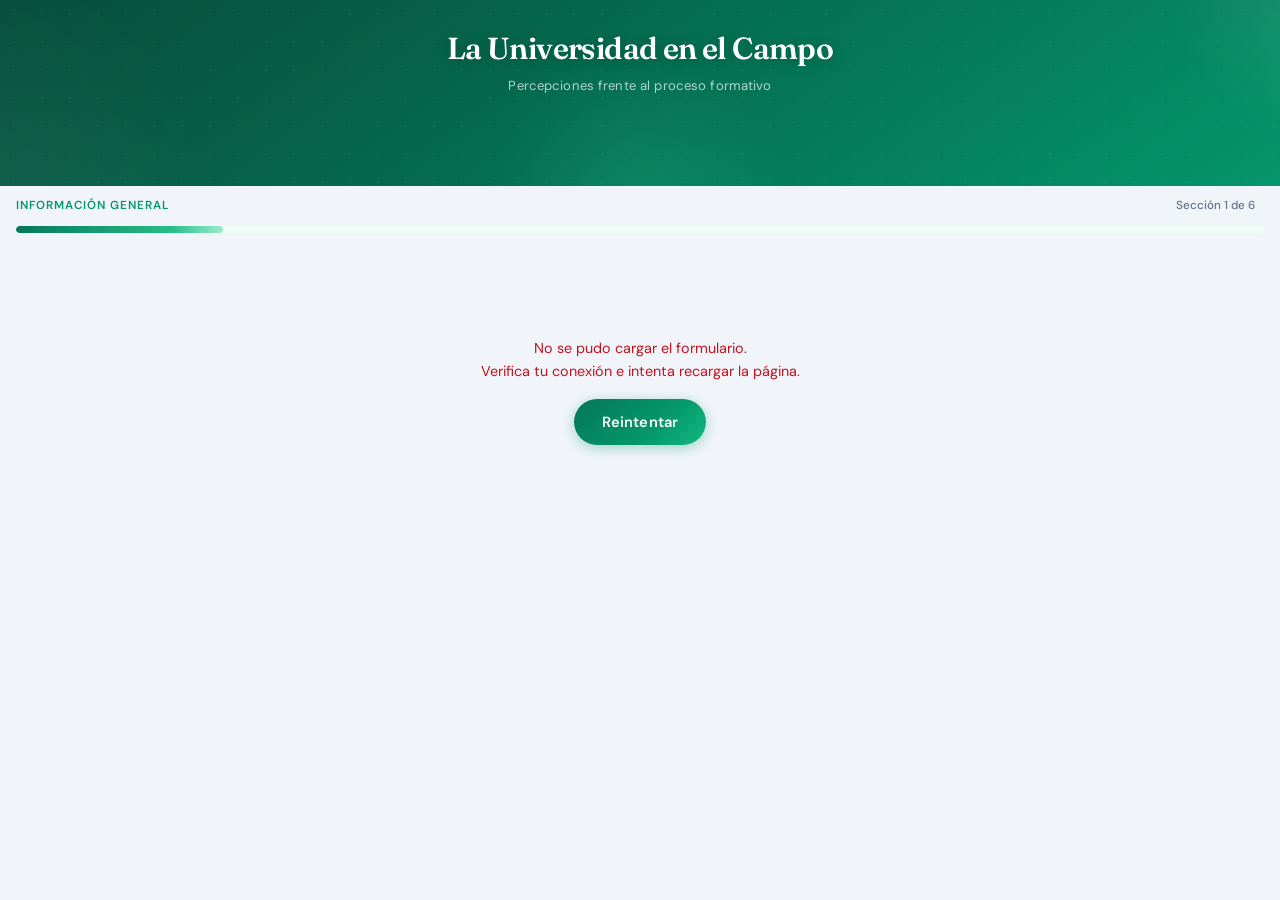
<file: Index.html>
<!DOCTYPE html>
<html lang="es">
<head>
  <meta charset="UTF-8" />
  <meta name="viewport" content="width=device-width, initial-scale=1.0" />
  <title>Percepciones Estudiantiles – La Universidad en el Campo</title>
  <link rel="stylesheet" href="css/styles.css" />
</head>
<body>

  <!-- Header -->
  <header class="header">
    <div class="header-logo">La Universidad en el Campo</div>
    <div class="header-sub">Percepciones frente al proceso formativo</div>
  </header>

  <!-- Barra de progreso -->
  <div class="progreso-wrap" id="barraProgreso">
    <div class="progreso-info">
      <span class="progreso-seccion" id="progresoSeccion">Información general</span>
      <span class="progreso-contador" id="progresoContador">Sección 1 de 6</span>
    </div>
    <div class="progreso-barra">
      <div class="progreso-fill" id="progresoFill" style="width: 16.6%"></div>
    </div>
  </div>

  <!-- Pantalla de carga inicial -->
  <div class="contenedor">
    <div class="cargando-catalogos visible" id="cargandoCatalogos">
      <div class="spinner"></div>
      <div class="cargando-texto">Cargando información del formulario…</div>
    </div>
  </div>

  <!-- Formulario -->
  <form id="formulario" novalidate style="display:none">
    <div class="contenedor">

      <!-- ==============================
           SECCIÓN 1 — INFORMACIÓN GENERAL
           ============================== -->
      <section class="seccion activa" id="sec1" data-titulo="Información general" data-num="1">
        <h2 class="seccion-titulo">Información general</h2>
        <p class="seccion-desc">Cuéntanos quién eres y en qué programa estás.</p>

        <!-- Nombre -->
        <div class="pregunta">
          <label class="pregunta-label" for="nombre">
            <span class="num">1</span> Nombre completo <span class="requerido">*</span>
          </label>
          <input type="text" id="nombre" name="nombre" placeholder="Tu nombre completo" autocomplete="name" />
          <div class="msg-error" id="err-nombre">Por favor ingresa tu nombre.</div>
        </div>

        <!-- Municipio -->
        <div class="pregunta">
          <label class="pregunta-label" for="municipio">
            <span class="num">2</span> Municipio <span class="requerido">*</span>
          </label>
          <select id="municipio" name="municipio">
            <option value="">— Selecciona un municipio —</option>
          </select>
          <div class="msg-error" id="err-municipio">Selecciona tu municipio.</div>
        </div>

        <!-- Institución Educativa -->
        <div class="pregunta">
          <label class="pregunta-label" for="institucion">
            <span class="num">3</span> Institución Educativa <span class="requerido">*</span>
          </label>
          <select id="institucion" name="institucion" disabled>
            <option value="">— Primero selecciona el municipio —</option>
          </select>
          <div class="msg-error" id="err-institucion">Selecciona tu institución.</div>
        </div>

        <!-- Sede -->
        <div class="pregunta">
          <label class="pregunta-label" for="sede">
            <span class="num">4</span> Sede <span class="requerido">*</span>
          </label>
          <select id="sede" name="sede" disabled>
            <option value="">— Primero selecciona la institución —</option>
          </select>
          <div class="msg-error" id="err-sede">Selecciona tu sede.</div>
        </div>

        <!-- Universidad -->
        <div class="pregunta">
          <label class="pregunta-label" for="universidad">
            <span class="num">5</span> Universidad <span class="requerido">*</span>
          </label>
          <select id="universidad" name="universidad">
            <option value="">— Selecciona una universidad —</option>
          </select>
          <div class="msg-error" id="err-universidad">Selecciona tu universidad.</div>
        </div>

        <!-- Programa -->
        <div class="pregunta">
          <label class="pregunta-label" for="programa">
            <span class="num">6</span> Programa de formación <span class="requerido">*</span>
          </label>
          <select id="programa" name="programa" disabled>
            <option value="">— Primero selecciona la universidad —</option>
          </select>
          <div class="msg-error" id="err-programa">Selecciona tu programa.</div>
        </div>

        <!-- Semestre -->
        <div class="pregunta">
          <label class="pregunta-label" for="semestre">
            <span class="num">7</span> Semestre o nivel de formación <span class="requerido">*</span>
          </label>
          <select id="semestre" name="semestre">
            <option value="">— Selecciona —</option>
            <option>Primero</option>
            <option>Segundo</option>
            <option>Tercero</option>
            <option>Cuarto</option>
            <option>Quinto</option>
            <option>Sexto</option>
          </select>
          <div class="msg-error" id="err-semestre">Selecciona tu semestre.</div>
        </div>

        <!-- Fecha -->
        <div class="pregunta">
          <label class="pregunta-label" for="fecha_diligenciamiento">
            <span class="num">8</span> Fecha de diligenciamiento <span class="requerido">*</span>
          </label>
          <input type="date" id="fecha_diligenciamiento" name="fecha_diligenciamiento" />
          <div class="msg-error" id="err-fecha_diligenciamiento">Selecciona la fecha.</div>
        </div>

        <div class="nav-botones">
          <button type="button" class="btn btn-primario" onclick="siguiente()">Siguiente →</button>
        </div>
      </section>

      <!-- ==============================
           SECCIÓN 2 — MOTIVACIÓN Y PERMANENCIA
           ============================== -->
      <section class="seccion" id="sec2" data-titulo="Motivación y permanencia" data-num="2">
        <h2 class="seccion-titulo">Motivación y permanencia</h2>
        <p class="seccion-desc">Cuéntanos cómo te sientes frente a tu proceso de formación.</p>

        <!-- P6 -->
        <div class="pregunta">
          <label class="pregunta-label">
            <span class="num">9</span> ¿Cómo te sientes actualmente frente a tu proceso de formación? <span class="requerido">*</span>
          </label>
          <div class="opciones" id="p6_motivacion">
            <label class="opcion"><input type="radio" name="p6_motivacion" value="Muy motivado"><span class="opcion-circulo"></span><span class="opcion-texto">Muy motivado/a</span></label>
            <label class="opcion"><input type="radio" name="p6_motivacion" value="Motivado"><span class="opcion-circulo"></span><span class="opcion-texto">Motivado/a</span></label>
            <label class="opcion"><input type="radio" name="p6_motivacion" value="Poco motivado"><span class="opcion-circulo"></span><span class="opcion-texto">Poco motivado/a</span></label>
            <label class="opcion"><input type="radio" name="p6_motivacion" value="Desmotivado"><span class="opcion-circulo"></span><span class="opcion-texto">Desmotivado/a</span></label>
          </div>
          <div class="msg-error" id="err-p6_motivacion">Selecciona una opción.</div>
        </div>

        <!-- P7 -->
        <div class="pregunta">
          <label class="pregunta-label">
            <span class="num">10</span> ¿Consideras importante continuar en el programa? <span class="requerido">*</span>
          </label>
          <div class="opciones" id="p7_continuar">
            <label class="opcion"><input type="radio" name="p7_continuar" value="Sí"><span class="opcion-circulo"></span><span class="opcion-texto">Sí</span></label>
            <label class="opcion"><input type="radio" name="p7_continuar" value="No"><span class="opcion-circulo"></span><span class="opcion-texto">No</span></label>
            <label class="opcion"><input type="radio" name="p7_continuar" value="Tal vez"><span class="opcion-circulo"></span><span class="opcion-texto">Tal vez</span></label>
          </div>
          <div class="msg-error" id="err-p7_continuar">Selecciona una opción.</div>
        </div>

        <!-- P8 -->
        <div class="pregunta">
          <label class="pregunta-label">
            <span class="num">11</span> ¿Has pensado en retirarte del programa? <span class="requerido">*</span>
          </label>
          <div class="opciones horizontal" id="p8_retiro">
            <label class="opcion"><input type="radio" name="p8_retiro" value="Sí"><span class="opcion-circulo"></span><span class="opcion-texto">Sí</span></label>
            <label class="opcion"><input type="radio" name="p8_retiro" value="No"><span class="opcion-circulo"></span><span class="opcion-texto">No</span></label>
          </div>
          <div class="msg-error" id="err-p8_retiro">Selecciona una opción.</div>
        </div>

        <!-- P9 — condicional si P8 = Sí -->
        <div class="pregunta pregunta-condicional" id="bloque-p9">
          <label class="pregunta-label">
            <span class="num">12</span> ¿Cuáles han sido las principales razones?
          </label>
          <div class="opciones" id="p9_razones_retiro">
            <label class="opcion"><input type="checkbox" name="p9_razones_retiro" value="Dificultades económicas"><span class="opcion-cuadro"></span><span class="opcion-texto">Dificultades económicas</span></label>
            <label class="opcion"><input type="checkbox" name="p9_razones_retiro" value="Falta de tiempo"><span class="opcion-cuadro"></span><span class="opcion-texto">Falta de tiempo</span></label>
            <label class="opcion"><input type="checkbox" name="p9_razones_retiro" value="Distancia o transporte"><span class="opcion-cuadro"></span><span class="opcion-texto">Distancia o transporte</span></label>
            <label class="opcion"><input type="checkbox" name="p9_razones_retiro" value="Problemas familiares"><span class="opcion-cuadro"></span><span class="opcion-texto">Problemas familiares</span></label>
            <label class="opcion"><input type="checkbox" name="p9_razones_retiro" value="Dificultades académicas"><span class="opcion-cuadro"></span><span class="opcion-texto">Dificultades académicas</span></label>
            <label class="opcion"><input type="checkbox" name="p9_razones_retiro" value="Falta de motivación"><span class="opcion-cuadro"></span><span class="opcion-texto">Falta de motivación</span></label>
            <label class="opcion"><input type="checkbox" name="p9_razones_retiro" value="Trabajo"><span class="opcion-cuadro"></span><span class="opcion-texto">Trabajo</span></label>
            <label class="opcion"><input type="checkbox" name="p9_razones_retiro" value="Otro"><span class="opcion-cuadro"></span><span class="opcion-texto">Otro</span></label>
          </div>
        </div>

        <!-- P10 -->
        <div class="pregunta">
          <label class="pregunta-label" for="p10_motivaciones">
            <span class="num">13</span> ¿Qué aspectos te motivan a continuar estudiando?
          </label>
          <textarea id="p10_motivaciones" name="p10_motivaciones" placeholder="Escribe aquí tu respuesta…"></textarea>
        </div>

        <div class="nav-botones">
          <button type="button" class="btn btn-secundario" onclick="anterior()">← Anterior</button>
          <button type="button" class="btn btn-primario" onclick="siguiente()">Siguiente →</button>
        </div>
      </section>

      <!-- ==============================
           SECCIÓN 3 — RENDIMIENTO ACADÉMICO
           ============================== -->
      <section class="seccion" id="sec3" data-titulo="Rendimiento académico" data-num="3">
        <h2 class="seccion-titulo">Rendimiento académico y dificultades</h2>
        <p class="seccion-desc">Cuéntanos cómo va tu proceso académico.</p>

        <!-- P11 -->
        <div class="pregunta">
          <label class="pregunta-label">
            <span class="num">14</span> ¿Cómo consideras tu desempeño académico? <span class="requerido">*</span>
          </label>
          <div class="opciones" id="p11_desempeno">
            <label class="opcion"><input type="radio" name="p11_desempeno" value="Excelente"><span class="opcion-circulo"></span><span class="opcion-texto">Excelente</span></label>
            <label class="opcion"><input type="radio" name="p11_desempeno" value="Bueno"><span class="opcion-circulo"></span><span class="opcion-texto">Bueno</span></label>
            <label class="opcion"><input type="radio" name="p11_desempeno" value="Regular"><span class="opcion-circulo"></span><span class="opcion-texto">Regular</span></label>
            <label class="opcion"><input type="radio" name="p11_desempeno" value="Bajo"><span class="opcion-circulo"></span><span class="opcion-texto">Bajo</span></label>
          </div>
          <div class="msg-error" id="err-p11_desempeno">Selecciona una opción.</div>
        </div>

        <!-- P12 -->
        <div class="pregunta">
          <label class="pregunta-label">
            <span class="num">15</span> ¿Has presentado dificultades en alguna asignatura o módulo? <span class="requerido">*</span>
          </label>
          <div class="opciones horizontal" id="p12_dificultades">
            <label class="opcion"><input type="radio" name="p12_dificultades" value="Sí"><span class="opcion-circulo"></span><span class="opcion-texto">Sí</span></label>
            <label class="opcion"><input type="radio" name="p12_dificultades" value="No"><span class="opcion-circulo"></span><span class="opcion-texto">No</span></label>
          </div>
          <div class="msg-error" id="err-p12_dificultades">Selecciona una opción.</div>
        </div>

        <!-- P13 — condicional si P12 = Sí -->
        <div class="pregunta pregunta-condicional" id="bloque-p13">
          <label class="pregunta-label">
            <span class="num">16</span> ¿Cuáles son las principales dificultades académicas?
          </label>
          <div class="opciones" id="p13_dificultades_detalle">
            <label class="opcion"><input type="checkbox" name="p13_dificultades_detalle" value="Comprensión de temas"><span class="opcion-cuadro"></span><span class="opcion-texto">Comprensión de temas</span></label>
            <label class="opcion"><input type="checkbox" name="p13_dificultades_detalle" value="Lectura y escritura"><span class="opcion-cuadro"></span><span class="opcion-texto">Lectura y escritura</span></label>
            <label class="opcion"><input type="checkbox" name="p13_dificultades_detalle" value="Uso de tecnología"><span class="opcion-cuadro"></span><span class="opcion-texto">Uso de tecnología</span></label>
            <label class="opcion"><input type="checkbox" name="p13_dificultades_detalle" value="Desarrollo de actividades"><span class="opcion-cuadro"></span><span class="opcion-texto">Desarrollo de actividades</span></label>
            <label class="opcion"><input type="checkbox" name="p13_dificultades_detalle" value="Tiempo para estudiar"><span class="opcion-cuadro"></span><span class="opcion-texto">Tiempo para estudiar</span></label>
            <label class="opcion"><input type="checkbox" name="p13_dificultades_detalle" value="Trabajo en equipo"><span class="opcion-cuadro"></span><span class="opcion-texto">Trabajo en equipo</span></label>
            <label class="opcion"><input type="checkbox" name="p13_dificultades_detalle" value="Investigación"><span class="opcion-cuadro"></span><span class="opcion-texto">Investigación</span></label>
            <label class="opcion"><input type="checkbox" name="p13_dificultades_detalle" value="Ninguna"><span class="opcion-cuadro"></span><span class="opcion-texto">Ninguna</span></label>
            <label class="opcion"><input type="checkbox" name="p13_dificultades_detalle" value="Otra"><span class="opcion-cuadro"></span><span class="opcion-texto">Otra</span></label>
          </div>
        </div>

        <!-- P13b -->
        <div class="pregunta">
          <label class="pregunta-label">
            <span class="num">17</span> ¿Has recibido apoyo oportuno para mejorar las dificultades académicas? <span class="requerido">*</span>
          </label>
          <div class="opciones horizontal" id="p13b_apoyo_oportuno">
            <label class="opcion"><input type="radio" name="p13b_apoyo_oportuno" value="Sí"><span class="opcion-circulo"></span><span class="opcion-texto">Sí</span></label>
            <label class="opcion"><input type="radio" name="p13b_apoyo_oportuno" value="No"><span class="opcion-circulo"></span><span class="opcion-texto">No</span></label>
          </div>
          <div class="msg-error" id="err-p13b_apoyo_oportuno">Selecciona una opción.</div>
        </div>

        <!-- P14 -->
        <div class="pregunta">
          <label class="pregunta-label" for="p14_estrategias">
            <span class="num">18</span> ¿Qué estrategias podrían ayudarte a mejorar tu proceso académico?
          </label>
          <textarea id="p14_estrategias" name="p14_estrategias" placeholder="Escribe aquí tu respuesta…"></textarea>
        </div>

        <div class="nav-botones">
          <button type="button" class="btn btn-secundario" onclick="anterior()">← Anterior</button>
          <button type="button" class="btn btn-primario" onclick="siguiente()">Siguiente →</button>
        </div>
      </section>

      <!-- ==============================
           SECCIÓN 4 — ACOMPAÑAMIENTO
           ============================== -->
      <section class="seccion" id="sec4" data-titulo="Necesidades de acompañamiento" data-num="4">
        <h2 class="seccion-titulo">Necesidades de acompañamiento</h2>
        <p class="seccion-desc">Cuéntanos qué tipo de apoyo necesitas.</p>

        <!-- P15 -->
        <div class="pregunta">
          <label class="pregunta-label">
            <span class="num">19</span> ¿Consideras que requieres mayor acompañamiento en tu proceso formativo? <span class="requerido">*</span>
          </label>
          <div class="opciones" id="p15_acompanamiento">
            <label class="opcion"><input type="radio" name="p15_acompanamiento" value="Sí"><span class="opcion-circulo"></span><span class="opcion-texto">Sí</span></label>
            <label class="opcion"><input type="radio" name="p15_acompanamiento" value="No"><span class="opcion-circulo"></span><span class="opcion-texto">No</span></label>
            <label class="opcion"><input type="radio" name="p15_acompanamiento" value="Algunas veces"><span class="opcion-circulo"></span><span class="opcion-texto">Algunas veces</span></label>
          </div>
          <div class="msg-error" id="err-p15_acompanamiento">Selecciona una opción.</div>
        </div>

        <!-- P16 -->
        <div class="pregunta">
          <label class="pregunta-label">
            <span class="num">20</span> ¿En qué aspectos necesitas mayor apoyo?
          </label>
          <div class="opciones" id="p16_aspectos_apoyo">
            <label class="opcion"><input type="checkbox" name="p16_aspectos_apoyo" value="Académico"><span class="opcion-cuadro"></span><span class="opcion-texto">Académico</span></label>
            <label class="opcion"><input type="checkbox" name="p16_aspectos_apoyo" value="Personal"><span class="opcion-cuadro"></span><span class="opcion-texto">Personal</span></label>
            <label class="opcion"><input type="checkbox" name="p16_aspectos_apoyo" value="Motivacional"><span class="opcion-cuadro"></span><span class="opcion-texto">Motivacional</span></label>
            <label class="opcion"><input type="checkbox" name="p16_aspectos_apoyo" value="Tecnológico"><span class="opcion-cuadro"></span><span class="opcion-texto">Tecnológico</span></label>
            <label class="opcion"><input type="checkbox" name="p16_aspectos_apoyo" value="Orientación para proyectos"><span class="opcion-cuadro"></span><span class="opcion-texto">Orientación para proyectos</span></label>
            <label class="opcion"><input type="checkbox" name="p16_aspectos_apoyo" value="Manejo del tiempo"><span class="opcion-cuadro"></span><span class="opcion-texto">Manejo del tiempo</span></label>
            <label class="opcion"><input type="checkbox" name="p16_aspectos_apoyo" value="Comunicación con docentes"><span class="opcion-cuadro"></span><span class="opcion-texto">Comunicación con docentes</span></label>
            <label class="opcion"><input type="checkbox" name="p16_aspectos_apoyo" value="Otro"><span class="opcion-cuadro"></span><span class="opcion-texto">Otro</span></label>
          </div>
        </div>

        <!-- P17 -->
        <div class="pregunta">
          <label class="pregunta-label">
            <span class="num">21</span> ¿De quién necesitas mayor acompañamiento?
          </label>
          <div class="opciones" id="p17_quien_acompana">
            <label class="opcion"><input type="checkbox" name="p17_quien_acompana" value="Docente universitario"><span class="opcion-cuadro"></span><span class="opcion-texto">Docente universitario</span></label>
            <label class="opcion"><input type="checkbox" name="p17_quien_acompana" value="Padrino"><span class="opcion-cuadro"></span><span class="opcion-texto">Padrino</span></label>
            <label class="opcion"><input type="checkbox" name="p17_quien_acompana" value="Compañeros de grupo"><span class="opcion-cuadro"></span><span class="opcion-texto">Compañeros de grupo</span></label>
            <label class="opcion"><input type="checkbox" name="p17_quien_acompana" value="Institución Educativa"><span class="opcion-cuadro"></span><span class="opcion-texto">Institución Educativa</span></label>
            <label class="opcion"><input type="checkbox" name="p17_quien_acompana" value="Familia"><span class="opcion-cuadro"></span><span class="opcion-texto">Familia</span></label>
          </div>
        </div>

        <div class="nav-botones">
          <button type="button" class="btn btn-secundario" onclick="anterior()">← Anterior</button>
          <button type="button" class="btn btn-primario" onclick="siguiente()">Siguiente →</button>
        </div>
      </section>

      <!-- ==============================
           SECCIÓN 5 — PERCEPCIÓN
           ============================== -->
      <section class="seccion" id="sec5" data-titulo="Percepción del proceso formativo" data-num="5">
        <h2 class="seccion-titulo">Percepción sobre el proceso formativo</h2>
        <p class="seccion-desc">Tu opinión es clave para mejorar el programa.</p>

        <!-- P18 — Escala 1-5 -->
        <div class="pregunta">
          <label class="pregunta-label">
            <span class="num">22</span> ¿Cómo valoras el acompañamiento de los docentes universitarios? <span class="requerido">*</span>
          </label>
          <div class="escala-wrap">
            <div class="escala-opciones" id="p18_valoracion_docentes">
              <label class="escala-opcion"><input type="radio" name="p18_valoracion_docentes" value="1"><div class="escala-btn">1</div></label>
              <label class="escala-opcion"><input type="radio" name="p18_valoracion_docentes" value="2"><div class="escala-btn">2</div></label>
              <label class="escala-opcion"><input type="radio" name="p18_valoracion_docentes" value="3"><div class="escala-btn">3</div></label>
              <label class="escala-opcion"><input type="radio" name="p18_valoracion_docentes" value="4"><div class="escala-btn">4</div></label>
              <label class="escala-opcion"><input type="radio" name="p18_valoracion_docentes" value="5"><div class="escala-btn">5</div></label>
            </div>
            <div class="escala-labels"><span>Muy bajo</span><span>Excelente</span></div>
          </div>
          <div class="msg-error" id="err-p18_valoracion_docentes">Selecciona una valoración.</div>
        </div>

        <!-- P19 -->
        <div class="pregunta">
          <label class="pregunta-label">
            <span class="num">23</span> ¿Consideras que las estrategias del modelo Escuela Nueva favorecen tu aprendizaje? <span class="requerido">*</span>
          </label>
          <div class="opciones" id="p19_escuela_nueva">
            <label class="opcion"><input type="radio" name="p19_escuela_nueva" value="Sí"><span class="opcion-circulo"></span><span class="opcion-texto">Sí</span></label>
            <label class="opcion"><input type="radio" name="p19_escuela_nueva" value="No"><span class="opcion-circulo"></span><span class="opcion-texto">No</span></label>
            <label class="opcion"><input type="radio" name="p19_escuela_nueva" value="Parcialmente"><span class="opcion-circulo"></span><span class="opcion-texto">Parcialmente</span></label>
          </div>
          <div class="msg-error" id="err-p19_escuela_nueva">Selecciona una opción.</div>
        </div>

        <!-- P20 -->
        <div class="pregunta">
          <label class="pregunta-label">
            <span class="num">24</span> ¿Cómo evalúas los módulos de currículo base entregados? <span class="requerido">*</span>
          </label>
          <div class="opciones" id="p20_modulos">
            <label class="opcion"><input type="radio" name="p20_modulos" value="Muy útiles"><span class="opcion-circulo"></span><span class="opcion-texto">Muy útiles</span></label>
            <label class="opcion"><input type="radio" name="p20_modulos" value="Útiles"><span class="opcion-circulo"></span><span class="opcion-texto">Útiles</span></label>
            <label class="opcion"><input type="radio" name="p20_modulos" value="Poco útiles"><span class="opcion-circulo"></span><span class="opcion-texto">Poco útiles</span></label>
          </div>
          <div class="msg-error" id="err-p20_modulos">Selecciona una opción.</div>
        </div>

        <!-- P21 -->
        <div class="pregunta">
          <label class="pregunta-label">
            <span class="num">25</span> ¿Consideras que los módulos se relacionan con tus proyectos para la vida? <span class="requerido">*</span>
          </label>
          <div class="opciones" id="p21_proyectos_vida">
            <label class="opcion"><input type="radio" name="p21_proyectos_vida" value="Sí"><span class="opcion-circulo"></span><span class="opcion-texto">Sí</span></label>
            <label class="opcion"><input type="radio" name="p21_proyectos_vida" value="No"><span class="opcion-circulo"></span><span class="opcion-texto">No</span></label>
            <label class="opcion"><input type="radio" name="p21_proyectos_vida" value="Parcialmente"><span class="opcion-circulo"></span><span class="opcion-texto">Parcialmente</span></label>
          </div>
          <div class="msg-error" id="err-p21_proyectos_vida">Selecciona una opción.</div>
        </div>

        <!-- P22 -->
        <div class="pregunta">
          <label class="pregunta-label" for="p22_aspectos_positivos">
            <span class="num">26</span> ¿Qué aspectos positivos destacas del proceso formativo?
          </label>
          <textarea id="p22_aspectos_positivos" name="p22_aspectos_positivos" placeholder="Escribe aquí tu respuesta…"></textarea>
        </div>

        <!-- P23 -->
        <div class="pregunta">
          <label class="pregunta-label" for="p23_mejoras">
            <span class="num">27</span> ¿Qué aspectos deberían fortalecerse o mejorarse?
          </label>
          <textarea id="p23_mejoras" name="p23_mejoras" placeholder="Escribe aquí tu respuesta…"></textarea>
        </div>

        <div class="nav-botones">
          <button type="button" class="btn btn-secundario" onclick="anterior()">← Anterior</button>
          <button type="button" class="btn btn-primario" onclick="siguiente()">Siguiente →</button>
        </div>
      </section>

      <!-- ==============================
           SECCIÓN 6 — CIERRE
           ============================== -->
      <section class="seccion" id="sec6" data-titulo="Cierre" data-num="6">
        <h2 class="seccion-titulo">Cierre</h2>
        <p class="seccion-desc">¡Ya casi terminas! Un último espacio para lo que quieras compartir.</p>

        <!-- P24 -->
        <div class="pregunta">
          <label class="pregunta-label" for="p24_comentarios">
            <span class="num">28</span> ¿Deseas agregar algún comentario o recomendación?
          </label>
          <textarea id="p24_comentarios" name="p24_comentarios" placeholder="Escribe aquí tu respuesta…" style="min-height:120px"></textarea>
        </div>

        <div class="nav-botones">
          <button type="button" class="btn btn-secundario" onclick="anterior()">← Anterior</button>
          <button type="button" class="btn btn-primario" id="btnEnviar" onclick="enviarFormulario()">Enviar formulario ✓</button>
        </div>
      </section>

      <!-- Estado de envío -->
      <div class="enviando" id="enviando">
        <div class="spinner"></div>
        <p style="color:#666; font-size:0.92rem">Enviando tus respuestas…</p>
      </div>

      <!-- Pantalla de éxito -->
      <div class="exito" id="exito">
        <div class="exito-icono">🌱</div>
        <h2 class="exito-titulo">¡Gracias por tu participación!</h2>
        <p class="exito-texto">Tu respuesta fue enviada correctamente. Tu voz es importante para fortalecer La Universidad en el Campo.</p>
        <button class="btn btn-primario" style="max-width:280px; margin:0 auto; display:block" onclick="reiniciarFormulario()">Registrar otra respuesta</button>
      </div>

    </div>
  </form>

  <script src="js/config.js"></script>
  <script src="js/form.js"></script>
</body>
</html>
</file>
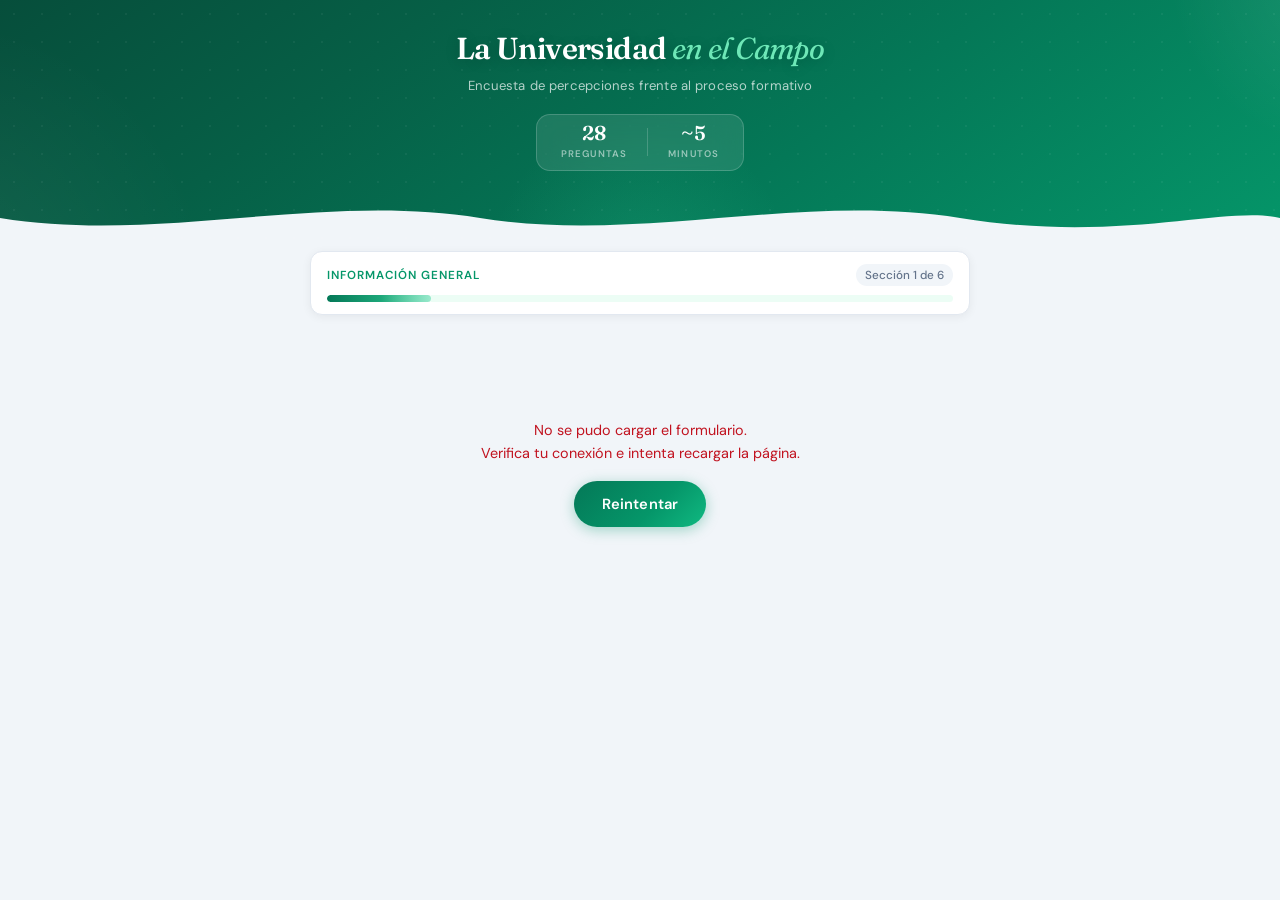
<file: index.html>
<!DOCTYPE html>
<html lang="es">
<head>
  <meta charset="UTF-8" />
  <meta name="viewport" content="width=device-width, initial-scale=1.0" />
  <title>Percepciones Estudiantiles – La Universidad en el Campo</title>
  <link rel="icon" href="data:image/svg+xml,%3Csvg xmlns='http://www.w3.org/2000/svg' viewBox='0 0 100 100'%3E%3Ctext y='.9em' font-size='90'%3E%E2%98%95%3C/text%3E%3C/svg%3E" />
  <link rel="stylesheet" href="css/styles.css" />
</head>
<body>

  <!-- Header -->
  <header class="header">
    <div class="header-inner">
      <h1 class="header-logo">La Universidad <em>en el Campo</em></h1>
      <p class="header-sub">Encuesta de percepciones frente al proceso formativo</p>
      <div class="header-stats">
        <div class="hstat">
          <span class="hstat-num">28</span>
          <span class="hstat-lbl">preguntas</span>
        </div>
        <div class="hstat-div"></div>
        <div class="hstat">
          <span class="hstat-num">~5</span>
          <span class="hstat-lbl">minutos</span>
        </div>
      </div>
    </div>
    <svg class="header-wave" xmlns="http://www.w3.org/2000/svg" viewBox="0 0 1440 72" preserveAspectRatio="none" aria-hidden="true">
      <path d="M0,36 C180,72 360,0 540,36 C720,72 900,0 1080,36 C1260,72 1380,18 1440,36 L1440,72 L0,72 Z"/>
    </svg>
  </header>

  <!-- Barra de progreso -->
  <div class="progreso-wrap" id="barraProgreso">
    <div class="progreso-inner">
      <div class="progreso-info">
        <span class="progreso-seccion" id="progresoSeccion">Información general</span>
        <span class="progreso-contador" id="progresoContador">Sección 1 de 6</span>
      </div>
      <div class="progreso-barra">
        <div class="progreso-fill" id="progresoFill" style="width: 16.6%"></div>
      </div>
    </div>
  </div>

  <!-- Pantalla de carga inicial -->
  <div class="contenedor">
    <div class="cargando-catalogos visible" id="cargandoCatalogos">
      <div class="spinner"></div>
      <div class="cargando-texto" id="cargandoTexto">Cargando tu formulario…</div>
    </div>
  </div>

  <!-- Formulario -->
  <form id="formulario" novalidate style="display:none">
    <div class="contenedor">

      <!-- ==============================
           SECCIÓN 1 — INFORMACIÓN GENERAL
           ============================== -->
      <section class="seccion activa" id="sec1" data-titulo="Información general" data-num="1">
        <h2 class="seccion-titulo">Información general</h2>
        <p class="seccion-desc">Cuéntanos quién eres y en qué programa estás.</p>

        <!-- Nombre -->
        <div class="pregunta">
          <label class="pregunta-label" for="nombre">
            <span class="num">1</span> Nombre completo <span class="requerido">*</span>
          </label>
          <input type="text" id="nombre" name="nombre" placeholder="Tu nombre completo" autocomplete="name" />
          <div class="msg-error" id="err-nombre">Por favor ingresa tu nombre.</div>
        </div>

        <!-- Municipio -->
        <div class="pregunta">
          <label class="pregunta-label" for="municipio">
            <span class="num">2</span> Municipio <span class="requerido">*</span>
          </label>
          <select id="municipio" name="municipio">
            <option value="">— Selecciona un municipio —</option>
          </select>
          <div class="msg-error" id="err-municipio">Selecciona tu municipio.</div>
        </div>

        <!-- Institución Educativa -->
        <div class="pregunta">
          <label class="pregunta-label" for="institucion">
            <span class="num">3</span> Institución Educativa <span class="requerido">*</span>
          </label>
          <select id="institucion" name="institucion" disabled>
            <option value="">— Primero selecciona el municipio —</option>
          </select>
          <div class="msg-error" id="err-institucion">Selecciona tu institución.</div>
        </div>

        <!-- Sede -->
        <div class="pregunta">
          <label class="pregunta-label" for="sede">
            <span class="num">4</span> Sede <span class="requerido">*</span>
          </label>
          <select id="sede" name="sede" disabled>
            <option value="">— Primero selecciona la institución —</option>
          </select>
          <div class="msg-error" id="err-sede">Selecciona tu sede.</div>
        </div>

        <!-- Universidad -->
        <div class="pregunta">
          <label class="pregunta-label" for="universidad">
            <span class="num">5</span> Universidad <span class="requerido">*</span>
          </label>
          <select id="universidad" name="universidad">
            <option value="">— Selecciona una universidad —</option>
          </select>
          <div class="msg-error" id="err-universidad">Selecciona tu universidad.</div>
        </div>

        <!-- Programa -->
        <div class="pregunta">
          <label class="pregunta-label" for="programa">
            <span class="num">6</span> Programa de formación <span class="requerido">*</span>
          </label>
          <select id="programa" name="programa" disabled>
            <option value="">— Primero selecciona la universidad —</option>
          </select>
          <div class="msg-error" id="err-programa">Selecciona tu programa.</div>
        </div>

        <!-- Semestre -->
        <div class="pregunta">
          <label class="pregunta-label" for="semestre">
            <span class="num">7</span> Semestre o nivel de formación <span class="requerido">*</span>
          </label>
          <select id="semestre" name="semestre">
            <option value="">— Selecciona —</option>
            <option>Primero</option>
            <option>Segundo</option>
            <option>Tercero</option>
            <option>Cuarto</option>
            <option>Quinto</option>
            <option>Sexto</option>
          </select>
          <div class="msg-error" id="err-semestre">Selecciona tu semestre.</div>
        </div>

        <!-- Fecha -->
        <div class="pregunta">
          <label class="pregunta-label" for="fecha_diligenciamiento">
            <span class="num">8</span> Fecha de diligenciamiento <span class="requerido">*</span>
          </label>
          <input type="date" id="fecha_diligenciamiento" name="fecha_diligenciamiento" />
          <div class="msg-error" id="err-fecha_diligenciamiento">Selecciona la fecha.</div>
        </div>

        <div class="nav-botones">
          <button type="button" class="btn btn-primario" onclick="siguiente()">Siguiente →</button>
        </div>
      </section>

      <!-- ==============================
           SECCIÓN 2 — MOTIVACIÓN Y PERMANENCIA
           ============================== -->
      <section class="seccion" id="sec2" data-titulo="Motivación y permanencia" data-num="2">
        <h2 class="seccion-titulo">Motivación y permanencia</h2>
        <p class="seccion-desc">Cuéntanos cómo te sientes frente a tu proceso de formación.</p>

        <!-- P6 -->
        <div class="pregunta">
          <label class="pregunta-label">
            <span class="num">9</span> ¿Cómo te sientes actualmente frente a tu proceso de formación? <span class="requerido">*</span>
          </label>
          <div class="opciones" id="p6_motivacion">
            <label class="opcion"><input type="radio" name="p6_motivacion" value="Muy motivado"><span class="opcion-circulo"></span><span class="opcion-texto">Muy motivado/a</span></label>
            <label class="opcion"><input type="radio" name="p6_motivacion" value="Motivado"><span class="opcion-circulo"></span><span class="opcion-texto">Motivado/a</span></label>
            <label class="opcion"><input type="radio" name="p6_motivacion" value="Poco motivado"><span class="opcion-circulo"></span><span class="opcion-texto">Poco motivado/a</span></label>
            <label class="opcion"><input type="radio" name="p6_motivacion" value="Desmotivado"><span class="opcion-circulo"></span><span class="opcion-texto">Desmotivado/a</span></label>
          </div>
          <div class="msg-error" id="err-p6_motivacion">Selecciona una opción.</div>
        </div>

        <!-- P7 -->
        <div class="pregunta">
          <label class="pregunta-label">
            <span class="num">10</span> ¿Consideras importante continuar en el programa? <span class="requerido">*</span>
          </label>
          <div class="opciones" id="p7_continuar">
            <label class="opcion"><input type="radio" name="p7_continuar" value="Sí"><span class="opcion-circulo"></span><span class="opcion-texto">Sí</span></label>
            <label class="opcion"><input type="radio" name="p7_continuar" value="No"><span class="opcion-circulo"></span><span class="opcion-texto">No</span></label>
            <label class="opcion"><input type="radio" name="p7_continuar" value="Tal vez"><span class="opcion-circulo"></span><span class="opcion-texto">Tal vez</span></label>
          </div>
          <div class="msg-error" id="err-p7_continuar">Selecciona una opción.</div>
        </div>

        <!-- P8 -->
        <div class="pregunta">
          <label class="pregunta-label">
            <span class="num">11</span> ¿Has pensado en retirarte del programa? <span class="requerido">*</span>
          </label>
          <div class="opciones horizontal" id="p8_retiro">
            <label class="opcion"><input type="radio" name="p8_retiro" value="Sí"><span class="opcion-circulo"></span><span class="opcion-texto">Sí</span></label>
            <label class="opcion"><input type="radio" name="p8_retiro" value="No"><span class="opcion-circulo"></span><span class="opcion-texto">No</span></label>
          </div>
          <div class="msg-error" id="err-p8_retiro">Selecciona una opción.</div>
        </div>

        <!-- P9 — condicional si P8 = Sí -->
        <div class="pregunta pregunta-condicional" id="bloque-p9">
          <label class="pregunta-label">
            <span class="num">12</span> ¿Cuáles han sido las principales razones?
          </label>
          <div class="opciones" id="p9_razones_retiro">
            <label class="opcion"><input type="checkbox" name="p9_razones_retiro" value="Dificultades económicas"><span class="opcion-cuadro"></span><span class="opcion-texto">Dificultades económicas</span></label>
            <label class="opcion"><input type="checkbox" name="p9_razones_retiro" value="Falta de tiempo"><span class="opcion-cuadro"></span><span class="opcion-texto">Falta de tiempo</span></label>
            <label class="opcion"><input type="checkbox" name="p9_razones_retiro" value="Distancia o transporte"><span class="opcion-cuadro"></span><span class="opcion-texto">Distancia o transporte</span></label>
            <label class="opcion"><input type="checkbox" name="p9_razones_retiro" value="Problemas familiares"><span class="opcion-cuadro"></span><span class="opcion-texto">Problemas familiares</span></label>
            <label class="opcion"><input type="checkbox" name="p9_razones_retiro" value="Dificultades académicas"><span class="opcion-cuadro"></span><span class="opcion-texto">Dificultades académicas</span></label>
            <label class="opcion"><input type="checkbox" name="p9_razones_retiro" value="Falta de motivación"><span class="opcion-cuadro"></span><span class="opcion-texto">Falta de motivación</span></label>
            <label class="opcion"><input type="checkbox" name="p9_razones_retiro" value="Trabajo"><span class="opcion-cuadro"></span><span class="opcion-texto">Trabajo</span></label>
            <label class="opcion"><input type="checkbox" name="p9_razones_retiro" value="Otro"><span class="opcion-cuadro"></span><span class="opcion-texto">Otro</span></label>
          </div>
        </div>

        <!-- P10 -->
        <div class="pregunta">
          <label class="pregunta-label" for="p10_motivaciones">
            <span class="num">13</span> ¿Qué aspectos te motivan a continuar estudiando?
          </label>
          <textarea id="p10_motivaciones" name="p10_motivaciones" placeholder="Escribe aquí tu respuesta…"></textarea>
        </div>

        <div class="nav-botones">
          <button type="button" class="btn btn-secundario" onclick="anterior()">← Anterior</button>
          <button type="button" class="btn btn-primario" onclick="siguiente()">Siguiente →</button>
        </div>
      </section>

      <!-- ==============================
           SECCIÓN 3 — RENDIMIENTO ACADÉMICO
           ============================== -->
      <section class="seccion" id="sec3" data-titulo="Rendimiento académico" data-num="3">
        <h2 class="seccion-titulo">Rendimiento académico y dificultades</h2>
        <p class="seccion-desc">Cuéntanos cómo va tu proceso académico.</p>

        <!-- P11 -->
        <div class="pregunta">
          <label class="pregunta-label">
            <span class="num">14</span> ¿Cómo consideras tu desempeño académico? <span class="requerido">*</span>
          </label>
          <div class="opciones" id="p11_desempeno">
            <label class="opcion"><input type="radio" name="p11_desempeno" value="Excelente"><span class="opcion-circulo"></span><span class="opcion-texto">Excelente</span></label>
            <label class="opcion"><input type="radio" name="p11_desempeno" value="Bueno"><span class="opcion-circulo"></span><span class="opcion-texto">Bueno</span></label>
            <label class="opcion"><input type="radio" name="p11_desempeno" value="Regular"><span class="opcion-circulo"></span><span class="opcion-texto">Regular</span></label>
            <label class="opcion"><input type="radio" name="p11_desempeno" value="Bajo"><span class="opcion-circulo"></span><span class="opcion-texto">Bajo</span></label>
          </div>
          <div class="msg-error" id="err-p11_desempeno">Selecciona una opción.</div>
        </div>

        <!-- P12 -->
        <div class="pregunta">
          <label class="pregunta-label">
            <span class="num">15</span> ¿Has presentado dificultades en alguna asignatura o módulo? <span class="requerido">*</span>
          </label>
          <div class="opciones horizontal" id="p12_dificultades">
            <label class="opcion"><input type="radio" name="p12_dificultades" value="Sí"><span class="opcion-circulo"></span><span class="opcion-texto">Sí</span></label>
            <label class="opcion"><input type="radio" name="p12_dificultades" value="No"><span class="opcion-circulo"></span><span class="opcion-texto">No</span></label>
          </div>
          <div class="msg-error" id="err-p12_dificultades">Selecciona una opción.</div>
        </div>

        <!-- P13 — condicional si P12 = Sí -->
        <div class="pregunta pregunta-condicional" id="bloque-p13">
          <label class="pregunta-label">
            <span class="num">16</span> ¿Cuáles son las principales dificultades académicas?
          </label>
          <div class="opciones" id="p13_dificultades_detalle">
            <label class="opcion"><input type="checkbox" name="p13_dificultades_detalle" value="Comprensión de temas"><span class="opcion-cuadro"></span><span class="opcion-texto">Comprensión de temas</span></label>
            <label class="opcion"><input type="checkbox" name="p13_dificultades_detalle" value="Lectura y escritura"><span class="opcion-cuadro"></span><span class="opcion-texto">Lectura y escritura</span></label>
            <label class="opcion"><input type="checkbox" name="p13_dificultades_detalle" value="Uso de tecnología"><span class="opcion-cuadro"></span><span class="opcion-texto">Uso de tecnología</span></label>
            <label class="opcion"><input type="checkbox" name="p13_dificultades_detalle" value="Desarrollo de actividades"><span class="opcion-cuadro"></span><span class="opcion-texto">Desarrollo de actividades</span></label>
            <label class="opcion"><input type="checkbox" name="p13_dificultades_detalle" value="Tiempo para estudiar"><span class="opcion-cuadro"></span><span class="opcion-texto">Tiempo para estudiar</span></label>
            <label class="opcion"><input type="checkbox" name="p13_dificultades_detalle" value="Trabajo en equipo"><span class="opcion-cuadro"></span><span class="opcion-texto">Trabajo en equipo</span></label>
            <label class="opcion"><input type="checkbox" name="p13_dificultades_detalle" value="Investigación"><span class="opcion-cuadro"></span><span class="opcion-texto">Investigación</span></label>
            <label class="opcion"><input type="checkbox" name="p13_dificultades_detalle" value="Ninguna"><span class="opcion-cuadro"></span><span class="opcion-texto">Ninguna</span></label>
            <label class="opcion"><input type="checkbox" name="p13_dificultades_detalle" value="Otra"><span class="opcion-cuadro"></span><span class="opcion-texto">Otra</span></label>
          </div>
        </div>

        <!-- P13b -->
        <div class="pregunta">
          <label class="pregunta-label">
            <span class="num">17</span> ¿Has recibido apoyo oportuno para mejorar las dificultades académicas? <span class="requerido">*</span>
          </label>
          <div class="opciones horizontal" id="p13b_apoyo_oportuno">
            <label class="opcion"><input type="radio" name="p13b_apoyo_oportuno" value="Sí"><span class="opcion-circulo"></span><span class="opcion-texto">Sí</span></label>
            <label class="opcion"><input type="radio" name="p13b_apoyo_oportuno" value="No"><span class="opcion-circulo"></span><span class="opcion-texto">No</span></label>
          </div>
          <div class="msg-error" id="err-p13b_apoyo_oportuno">Selecciona una opción.</div>
        </div>

        <!-- P14 -->
        <div class="pregunta">
          <label class="pregunta-label" for="p14_estrategias">
            <span class="num">18</span> ¿Qué estrategias podrían ayudarte a mejorar tu proceso académico?
          </label>
          <textarea id="p14_estrategias" name="p14_estrategias" placeholder="Escribe aquí tu respuesta…"></textarea>
        </div>

        <div class="nav-botones">
          <button type="button" class="btn btn-secundario" onclick="anterior()">← Anterior</button>
          <button type="button" class="btn btn-primario" onclick="siguiente()">Siguiente →</button>
        </div>
      </section>

      <!-- ==============================
           SECCIÓN 4 — ACOMPAÑAMIENTO
           ============================== -->
      <section class="seccion" id="sec4" data-titulo="Necesidades de acompañamiento" data-num="4">
        <h2 class="seccion-titulo">Necesidades de acompañamiento</h2>
        <p class="seccion-desc">Cuéntanos qué tipo de apoyo necesitas.</p>

        <!-- P15 -->
        <div class="pregunta">
          <label class="pregunta-label">
            <span class="num">19</span> ¿Consideras que requieres mayor acompañamiento en tu proceso formativo? <span class="requerido">*</span>
          </label>
          <div class="opciones" id="p15_acompanamiento">
            <label class="opcion"><input type="radio" name="p15_acompanamiento" value="Sí"><span class="opcion-circulo"></span><span class="opcion-texto">Sí</span></label>
            <label class="opcion"><input type="radio" name="p15_acompanamiento" value="No"><span class="opcion-circulo"></span><span class="opcion-texto">No</span></label>
            <label class="opcion"><input type="radio" name="p15_acompanamiento" value="Algunas veces"><span class="opcion-circulo"></span><span class="opcion-texto">Algunas veces</span></label>
          </div>
          <div class="msg-error" id="err-p15_acompanamiento">Selecciona una opción.</div>
        </div>

        <!-- P16 -->
        <div class="pregunta">
          <label class="pregunta-label">
            <span class="num">20</span> ¿En qué aspectos necesitas mayor apoyo?
          </label>
          <div class="opciones" id="p16_aspectos_apoyo">
            <label class="opcion"><input type="checkbox" name="p16_aspectos_apoyo" value="Académico"><span class="opcion-cuadro"></span><span class="opcion-texto">Académico</span></label>
            <label class="opcion"><input type="checkbox" name="p16_aspectos_apoyo" value="Personal"><span class="opcion-cuadro"></span><span class="opcion-texto">Personal</span></label>
            <label class="opcion"><input type="checkbox" name="p16_aspectos_apoyo" value="Motivacional"><span class="opcion-cuadro"></span><span class="opcion-texto">Motivacional</span></label>
            <label class="opcion"><input type="checkbox" name="p16_aspectos_apoyo" value="Tecnológico"><span class="opcion-cuadro"></span><span class="opcion-texto">Tecnológico</span></label>
            <label class="opcion"><input type="checkbox" name="p16_aspectos_apoyo" value="Orientación para proyectos"><span class="opcion-cuadro"></span><span class="opcion-texto">Orientación para proyectos</span></label>
            <label class="opcion"><input type="checkbox" name="p16_aspectos_apoyo" value="Manejo del tiempo"><span class="opcion-cuadro"></span><span class="opcion-texto">Manejo del tiempo</span></label>
            <label class="opcion"><input type="checkbox" name="p16_aspectos_apoyo" value="Comunicación con docentes"><span class="opcion-cuadro"></span><span class="opcion-texto">Comunicación con docentes</span></label>
            <label class="opcion"><input type="checkbox" name="p16_aspectos_apoyo" value="Otro"><span class="opcion-cuadro"></span><span class="opcion-texto">Otro</span></label>
          </div>
        </div>

        <!-- P17 -->
        <div class="pregunta">
          <label class="pregunta-label">
            <span class="num">21</span> ¿De quién necesitas mayor acompañamiento?
          </label>
          <div class="opciones" id="p17_quien_acompana">
            <label class="opcion"><input type="checkbox" name="p17_quien_acompana" value="Docente universitario"><span class="opcion-cuadro"></span><span class="opcion-texto">Docente universitario</span></label>
            <label class="opcion"><input type="checkbox" name="p17_quien_acompana" value="Padrino"><span class="opcion-cuadro"></span><span class="opcion-texto">Padrino</span></label>
            <label class="opcion"><input type="checkbox" name="p17_quien_acompana" value="Compañeros de grupo"><span class="opcion-cuadro"></span><span class="opcion-texto">Compañeros de grupo</span></label>
            <label class="opcion"><input type="checkbox" name="p17_quien_acompana" value="Institución Educativa"><span class="opcion-cuadro"></span><span class="opcion-texto">Institución Educativa</span></label>
            <label class="opcion"><input type="checkbox" name="p17_quien_acompana" value="Familia"><span class="opcion-cuadro"></span><span class="opcion-texto">Familia</span></label>
          </div>
        </div>

        <div class="nav-botones">
          <button type="button" class="btn btn-secundario" onclick="anterior()">← Anterior</button>
          <button type="button" class="btn btn-primario" onclick="siguiente()">Siguiente →</button>
        </div>
      </section>

      <!-- ==============================
           SECCIÓN 5 — PERCEPCIÓN
           ============================== -->
      <section class="seccion" id="sec5" data-titulo="Percepción del proceso formativo" data-num="5">
        <h2 class="seccion-titulo">Percepción sobre el proceso formativo</h2>
        <p class="seccion-desc">Tu opinión es clave para mejorar el programa.</p>

        <!-- P18 — Escala 1-5 -->
        <div class="pregunta">
          <label class="pregunta-label">
            <span class="num">22</span> ¿Cómo valoras el acompañamiento de los docentes universitarios? <span class="requerido">*</span>
          </label>
          <div class="escala-wrap">
            <div class="escala-opciones" id="p18_valoracion_docentes">
              <label class="escala-opcion"><input type="radio" name="p18_valoracion_docentes" value="1"><div class="escala-btn">1</div></label>
              <label class="escala-opcion"><input type="radio" name="p18_valoracion_docentes" value="2"><div class="escala-btn">2</div></label>
              <label class="escala-opcion"><input type="radio" name="p18_valoracion_docentes" value="3"><div class="escala-btn">3</div></label>
              <label class="escala-opcion"><input type="radio" name="p18_valoracion_docentes" value="4"><div class="escala-btn">4</div></label>
              <label class="escala-opcion"><input type="radio" name="p18_valoracion_docentes" value="5"><div class="escala-btn">5</div></label>
            </div>
            <div class="escala-labels"><span>Muy bajo</span><span>Excelente</span></div>
          </div>
          <div class="msg-error" id="err-p18_valoracion_docentes">Selecciona una valoración.</div>
        </div>

        <!-- P19 -->
        <div class="pregunta">
          <label class="pregunta-label">
            <span class="num">23</span> ¿Consideras que las estrategias del modelo Escuela Nueva favorecen tu aprendizaje? <span class="requerido">*</span>
          </label>
          <div class="opciones" id="p19_escuela_nueva">
            <label class="opcion"><input type="radio" name="p19_escuela_nueva" value="Sí"><span class="opcion-circulo"></span><span class="opcion-texto">Sí</span></label>
            <label class="opcion"><input type="radio" name="p19_escuela_nueva" value="No"><span class="opcion-circulo"></span><span class="opcion-texto">No</span></label>
            <label class="opcion"><input type="radio" name="p19_escuela_nueva" value="Parcialmente"><span class="opcion-circulo"></span><span class="opcion-texto">Parcialmente</span></label>
          </div>
          <div class="msg-error" id="err-p19_escuela_nueva">Selecciona una opción.</div>
        </div>

        <!-- P20 -->
        <div class="pregunta">
          <label class="pregunta-label">
            <span class="num">24</span> ¿Cómo evalúas los módulos de currículo base entregados? <span class="requerido">*</span>
          </label>
          <div class="opciones" id="p20_modulos">
            <label class="opcion"><input type="radio" name="p20_modulos" value="Muy útiles"><span class="opcion-circulo"></span><span class="opcion-texto">Muy útiles</span></label>
            <label class="opcion"><input type="radio" name="p20_modulos" value="Útiles"><span class="opcion-circulo"></span><span class="opcion-texto">Útiles</span></label>
            <label class="opcion"><input type="radio" name="p20_modulos" value="Poco útiles"><span class="opcion-circulo"></span><span class="opcion-texto">Poco útiles</span></label>
          </div>
          <div class="msg-error" id="err-p20_modulos">Selecciona una opción.</div>
        </div>

        <!-- P21 -->
        <div class="pregunta">
          <label class="pregunta-label">
            <span class="num">25</span> ¿Consideras que los módulos se relacionan con tus proyectos para la vida? <span class="requerido">*</span>
          </label>
          <div class="opciones" id="p21_proyectos_vida">
            <label class="opcion"><input type="radio" name="p21_proyectos_vida" value="Sí"><span class="opcion-circulo"></span><span class="opcion-texto">Sí</span></label>
            <label class="opcion"><input type="radio" name="p21_proyectos_vida" value="No"><span class="opcion-circulo"></span><span class="opcion-texto">No</span></label>
            <label class="opcion"><input type="radio" name="p21_proyectos_vida" value="Parcialmente"><span class="opcion-circulo"></span><span class="opcion-texto">Parcialmente</span></label>
          </div>
          <div class="msg-error" id="err-p21_proyectos_vida">Selecciona una opción.</div>
        </div>

        <!-- P22 -->
        <div class="pregunta">
          <label class="pregunta-label" for="p22_aspectos_positivos">
            <span class="num">26</span> ¿Qué aspectos positivos destacas del proceso formativo?
          </label>
          <textarea id="p22_aspectos_positivos" name="p22_aspectos_positivos" placeholder="Escribe aquí tu respuesta…"></textarea>
        </div>

        <!-- P23 -->
        <div class="pregunta">
          <label class="pregunta-label" for="p23_mejoras">
            <span class="num">27</span> ¿Qué aspectos deberían fortalecerse o mejorarse?
          </label>
          <textarea id="p23_mejoras" name="p23_mejoras" placeholder="Escribe aquí tu respuesta…"></textarea>
        </div>

        <div class="nav-botones">
          <button type="button" class="btn btn-secundario" onclick="anterior()">← Anterior</button>
          <button type="button" class="btn btn-primario" onclick="siguiente()">Siguiente →</button>
        </div>
      </section>

      <!-- ==============================
           SECCIÓN 6 — CIERRE
           ============================== -->
      <section class="seccion" id="sec6" data-titulo="Cierre" data-num="6">
        <h2 class="seccion-titulo">Cierre</h2>
        <p class="seccion-desc">¡Ya casi terminas! Un último espacio para lo que quieras compartir.</p>

        <!-- P24 -->
        <div class="pregunta">
          <label class="pregunta-label" for="p24_comentarios">
            <span class="num">28</span> ¿Deseas agregar algún comentario o recomendación?
          </label>
          <textarea id="p24_comentarios" name="p24_comentarios" placeholder="Escribe aquí tu respuesta…" style="min-height:120px"></textarea>
        </div>

        <div class="nav-botones">
          <button type="button" class="btn btn-secundario" onclick="anterior()">← Anterior</button>
          <button type="button" class="btn btn-primario" id="btnEnviar" onclick="enviarFormulario()">Enviar formulario ✓</button>
        </div>
      </section>

      <!-- Estado de envío -->
      <div class="enviando" id="enviando">
        <div class="spinner"></div>
        <p style="color:#666; font-size:0.92rem">Enviando tus respuestas…</p>
      </div>

      <!-- Pantalla de éxito -->
      <div class="exito" id="exito">
        <div class="exito-icono">🌱</div>
        <h2 class="exito-titulo">¡Gracias<span id="exito-nombre" class="exito-nombre"></span>!</h2>
        <div class="exito-badge">✓ Formulario enviado correctamente</div>
        <p class="exito-texto">Tu respuesta fue registrada exitosamente. Tu voz es clave para fortalecer <strong>La Universidad en el Campo</strong> y mejorar el proceso formativo.</p>
        <button class="btn btn-primario" style="max-width:290px; margin:0 auto; display:block" onclick="reiniciarFormulario()">Registrar otra respuesta</button>
      </div>

    </div>
  </form>

  <script src="js/config.js"></script>
  <script src="js/form.js"></script>
</body>
</html>
</file>
<file: css/styles.css>
/* ================================================
   UNIVERSIDAD EN EL CAMPO — Estilos del formulario
   Versión 2 — Diseño moderno y responsivo
   ================================================ */

@import url('https://fonts.googleapis.com/css2?family=Fraunces:ital,wght@0,400;0,600;1,400&family=DM+Sans:opsz,wght@9..40,300;9..40,400;9..40,500;9..40,600&display=swap');

/* ─── Variables ─────────────────────────────── */
:root {
  --verde:         #059669;
  --verde-dark:    #047857;
  --verde-grad:    #10b981;
  --verde-claro:   #34d399;
  --verde-suave:   #ecfdf5;
  --verde-medio:   #a7f3d0;
  --accent:        #f97316;
  --accent-suave:  #fff7ed;
  --surface:       #f1f5f9;
  --card:          #ffffff;
  --texto:         #0f172a;
  --texto-muted:   #64748b;
  --borde:         #e2e8f0;
  --error:         #ef4444;
  --error-suave:   #fef2f2;
  --sombra-xs:     0 1px 2px rgba(0,0,0,0.06);
  --sombra-sm:     0 1px 4px rgba(0,0,0,0.07), 0 1px 2px rgba(0,0,0,0.04);
  --sombra:        0 4px 16px rgba(0,0,0,0.08), 0 2px 6px rgba(0,0,0,0.04);
  --sombra-lg:     0 12px 40px rgba(0,0,0,0.12), 0 4px 12px rgba(0,0,0,0.06);
  --radio:         14px;
  --radio-sm:      9px;
  --t:             0.22s cubic-bezier(0.4, 0, 0.2, 1);
}

/* ─── Reset ─────────────────────────────────── */
*, *::before, *::after { box-sizing: border-box; margin: 0; padding: 0; }

body {
  font-family: 'DM Sans', sans-serif;
  font-weight: 400;
  background: var(--surface);
  color: var(--texto);
  min-height: 100vh;
  line-height: 1.6;
  font-size: 16px;
  -webkit-font-smoothing: antialiased;
}

/* ─── Header ─────────────────────────────────── */
.header {
  background: linear-gradient(145deg, #064e3b 0%, #065f46 28%, #047857 62%, #059669 100%);
  color: #fff;
  padding: 30px 24px 72px;
  text-align: center;
  position: relative;
  overflow: hidden;
}

/* Círculos decorativos de fondo */
.header::before {
  content: '';
  position: absolute;
  inset: 0;
  background:
    radial-gradient(circle 500px at -5% 120%, rgba(255,255,255,0.06) 0%, transparent 55%),
    radial-gradient(circle 350px at 105% -10%, rgba(255,255,255,0.09) 0%, transparent 50%),
    radial-gradient(circle 250px at 50% 110%, rgba(52,211,153,0.18) 0%, transparent 60%);
  pointer-events: none;
}

/* Grid punteado sutil */
.header::after {
  content: '';
  position: absolute;
  inset: 0;
  background-image: radial-gradient(circle, rgba(255,255,255,0.12) 1px, transparent 1px);
  background-size: 28px 28px;
  opacity: 0.4;
  pointer-events: none;
}

.header-inner {
  position: relative;
  z-index: 1;
  max-width: 680px;
  margin: 0 auto;
}

.header-eyebrow {
  font-size: 0.68rem;
  font-weight: 600;
  letter-spacing: 0.2em;
  text-transform: uppercase;
  color: rgba(255,255,255,0.55);
  margin-bottom: 18px;
  display: flex;
  align-items: center;
  justify-content: center;
  gap: 10px;
}

.header-eyebrow::before,
.header-eyebrow::after {
  content: '';
  display: block;
  width: 32px;
  height: 1px;
  background: rgba(255,255,255,0.25);
}

.header-logo {
  font-family: 'Fraunces', serif;
  font-size: 1.9rem;
  font-weight: 600;
  letter-spacing: -0.02em;
  line-height: 1.2;
  margin-bottom: 10px;
  text-shadow: 0 2px 14px rgba(0,0,0,0.2);
  position: relative;
}

.header-logo em {
  font-style: italic;
  font-weight: 400;
  color: #6ee7b7;
}

.header-sub {
  font-size: 0.82rem;
  font-weight: 400;
  color: rgba(255,255,255,0.7);
  max-width: 360px;
  margin: 0 auto 18px;
  line-height: 1.5;
  letter-spacing: 0.01em;
}

.header-stats {
  display: inline-flex;
  align-items: center;
  background: rgba(255,255,255,0.1);
  backdrop-filter: blur(14px);
  -webkit-backdrop-filter: blur(14px);
  border: 1px solid rgba(255,255,255,0.18);
  border-radius: 14px;
  padding: 8px 4px;
}

.hstat {
  display: flex;
  flex-direction: column;
  align-items: center;
  padding: 0 20px;
}

.hstat-num {
  font-family: 'Fraunces', serif;
  font-size: 1.25rem;
  font-weight: 600;
  line-height: 1;
  color: #fff;
}

.hstat-lbl {
  font-size: 0.6rem;
  font-weight: 600;
  letter-spacing: 0.12em;
  text-transform: uppercase;
  color: rgba(255,255,255,0.55);
  margin-top: 3px;
}

.hstat-div {
  width: 1px;
  height: 28px;
  background: rgba(255,255,255,0.18);
  flex-shrink: 0;
}

/* Ola SVG inferior */
.header-wave {
  position: absolute;
  bottom: -1px;
  left: 0;
  width: 100%;
  height: 52px;
  display: block;
}

.header-wave path {
  fill: var(--surface);
}

/* ─── Barra de progreso ──────────────────────── */
.progreso-wrap {
  background: var(--surface);
  position: sticky;
  top: 0;
  z-index: 100;
  padding: 8px 16px;
}

.progreso-inner {
  max-width: 660px;
  margin: 0 auto;
  padding: 12px 16px;
  background: var(--card);
  border: 1px solid var(--borde);
  border-radius: 12px;
  box-shadow: 0 2px 10px rgba(0,0,0,0.06);
}

.progreso-info {
  display: flex;
  justify-content: space-between;
  align-items: center;
  margin-bottom: 9px;
}

.progreso-seccion {
  font-size: 0.73rem;
  font-weight: 600;
  color: var(--verde);
  text-transform: uppercase;
  letter-spacing: 0.08em;
}

.progreso-contador {
  font-size: 0.73rem;
  color: var(--texto-muted);
  font-weight: 500;
  background: var(--surface);
  padding: 2px 9px;
  border-radius: 99px;
}

.progreso-barra {
  height: 7px;
  background: var(--verde-suave);
  border-radius: 99px;
  overflow: hidden;
}

.progreso-fill {
  height: 100%;
  background: linear-gradient(90deg, var(--verde-dark), var(--verde-claro));
  border-radius: 99px;
  transition: width 0.65s cubic-bezier(0.4, 0, 0.2, 1);
  position: relative;
}

.progreso-fill::after {
  content: '';
  position: absolute;
  top: 0; right: 0; bottom: 0;
  width: 50px;
  background: linear-gradient(90deg, transparent, rgba(255,255,255,0.5));
  animation: shimmer 2s ease-in-out infinite;
}

@keyframes shimmer {
  0%, 100% { opacity: 0; }
  50%       { opacity: 1; }
}

/* ─── Contenedor principal ───────────────────── */
.contenedor {
  max-width: 660px;
  margin: 0 auto;
  padding: 16px 16px 100px;
}

/* Oculta el contenedor del spinner cuando el spinner está escondido */
.contenedor:has(> .cargando-catalogos:not(.visible)) {
  display: none;
}

/* ─── Secciones con animación direccional ────── */
.seccion { display: none; }

.seccion.activa {
  display: block;
  animation: slideInRight 0.38s cubic-bezier(0.4, 0, 0.2, 1) forwards;
}

.seccion.activa.reverse {
  animation: slideInLeft 0.38s cubic-bezier(0.4, 0, 0.2, 1) forwards;
}

@keyframes slideInRight {
  from { opacity: 0; transform: translateX(30px); }
  to   { opacity: 1; transform: translateX(0);    }
}

@keyframes slideInLeft {
  from { opacity: 0; transform: translateX(-30px); }
  to   { opacity: 1; transform: translateX(0);     }
}

.seccion-titulo {
  font-family: 'Fraunces', serif;
  font-size: 1.5rem;
  color: var(--texto);
  margin-bottom: 6px;
  font-weight: 600;
  letter-spacing: -0.01em;
}

.seccion-desc {
  font-size: 0.875rem;
  color: var(--texto-muted);
  margin-bottom: 14px;
  padding-bottom: 12px;
  border-bottom: 2px solid var(--verde-suave);
  line-height: 1.65;
}

/* ─── Tarjeta de pregunta ────────────────────── */
.pregunta {
  background: var(--card);
  border: 1.5px solid var(--borde);
  border-radius: var(--radio);
  padding: 22px;
  margin-bottom: 14px;
  transition: border-color var(--t), box-shadow var(--t), transform var(--t);
  box-shadow: var(--sombra-xs);
}

.pregunta:hover {
  border-color: var(--verde-medio);
  box-shadow: var(--sombra-sm);
}

.pregunta:focus-within {
  border-color: var(--verde);
  box-shadow: 0 0 0 4px rgba(5,150,105,0.09), var(--sombra);
}

.pregunta-label {
  display: block;
  font-weight: 500;
  font-size: 0.92rem;
  margin-bottom: 14px;
  line-height: 1.55;
  color: var(--texto);
}

.pregunta-label .num {
  display: inline-flex;
  align-items: center;
  justify-content: center;
  width: 24px;
  height: 24px;
  background: linear-gradient(135deg, var(--verde-dark), var(--verde-grad));
  color: #fff;
  border-radius: 50%;
  font-size: 0.67rem;
  font-weight: 700;
  margin-right: 8px;
  flex-shrink: 0;
  vertical-align: middle;
  box-shadow: 0 2px 6px rgba(5,150,105,0.3);
}

.pregunta-label .requerido {
  color: var(--accent);
  margin-left: 2px;
  font-weight: 600;
}

.pregunta-condicional { display: none; }
.pregunta-condicional.visible {
  display: block;
  animation: slideInRight 0.3s ease forwards;
}

/* ─── Inputs de texto / fecha / select / textarea ─ */
input[type="text"],
input[type="date"],
select,
textarea {
  width: 100%;
  padding: 11px 14px;
  border: 1.5px solid var(--borde);
  border-radius: var(--radio-sm);
  font-family: 'DM Sans', sans-serif;
  font-size: 0.9rem;
  color: var(--texto);
  background: var(--card);
  transition: border-color var(--t), box-shadow var(--t), background var(--t);
  appearance: none;
  -webkit-appearance: none;
}

input[type="text"]:focus,
input[type="date"]:focus,
select:focus,
textarea:focus {
  outline: none;
  border-color: var(--verde);
  box-shadow: 0 0 0 3px rgba(5,150,105,0.12);
  background: var(--verde-suave);
}

input.error, select.error, textarea.error {
  border-color: var(--error) !important;
  background: var(--error-suave) !important;
  box-shadow: 0 0 0 3px rgba(239,68,68,0.1) !important;
}

.msg-error {
  font-size: 0.77rem;
  color: var(--error);
  margin-top: 7px;
  display: none;
  align-items: center;
  gap: 5px;
  font-weight: 500;
}

.msg-error::before {
  content: '!';
  display: inline-flex;
  align-items: center;
  justify-content: center;
  width: 15px;
  height: 15px;
  background: var(--error);
  color: #fff;
  border-radius: 50%;
  font-size: 0.65rem;
  font-weight: 700;
  flex-shrink: 0;
}

.msg-error.visible { display: flex; }

select {
  background-image: url("data:image/svg+xml,%3Csvg xmlns='http://www.w3.org/2000/svg' width='12' height='8' viewBox='0 0 12 8'%3E%3Cpath fill='%23059669' d='M6 8L0 0h12z'/%3E%3C/svg%3E");
  background-repeat: no-repeat;
  background-position: right 14px center;
  padding-right: 38px;
  cursor: pointer;
}

select:disabled {
  background-color: var(--surface);
  color: #aab;
  cursor: not-allowed;
  opacity: 0.8;
}

textarea {
  resize: vertical;
  min-height: 90px;
}

/* ─── Opciones (radio y checkbox) ────────────── */
.opciones { display: flex; flex-direction: column; gap: 8px; }
.opciones.horizontal { flex-direction: row; flex-wrap: wrap; gap: 8px; }

.opcion {
  display: flex;
  align-items: center;
  gap: 10px;
  padding: 11px 14px;
  border: 1.5px solid var(--borde);
  border-radius: var(--radio-sm);
  cursor: pointer;
  transition: all var(--t);
  user-select: none;
  background: var(--card);
}

.opcion:hover {
  border-color: var(--verde);
  background: var(--verde-suave);
  transform: translateX(3px);
}

.opcion input[type="radio"],
.opcion input[type="checkbox"] { display: none; }

.opcion-circulo {
  width: 20px; height: 20px;
  border: 2px solid var(--borde);
  border-radius: 50%;
  flex-shrink: 0;
  transition: all var(--t);
  position: relative;
}

.opcion-cuadro {
  width: 20px; height: 20px;
  border: 2px solid var(--borde);
  border-radius: 5px;
  flex-shrink: 0;
  transition: all var(--t);
  position: relative;
}

.opcion input:checked ~ .opcion-circulo {
  border-color: var(--verde);
  background: var(--verde);
  box-shadow: inset 0 0 0 4px var(--card);
  transform: scale(1.12);
}

.opcion input:checked ~ .opcion-cuadro {
  border-color: var(--verde);
  background: var(--verde);
  transform: scale(1.08);
}

.opcion input:checked ~ .opcion-cuadro::after {
  content: '';
  position: absolute;
  left: 4px; top: 0;
  width: 7px; height: 12px;
  border: 2.5px solid #fff;
  border-top: none; border-left: none;
  transform: rotate(45deg);
}

.opcion:has(input:checked) {
  border-color: var(--verde);
  background: var(--verde-suave);
  transform: translateX(3px);
  box-shadow: var(--sombra-xs);
}

.opcion-texto { font-size: 0.9rem; }

/* ─── Escala Likert ──────────────────────────── */
.escala-wrap { display: flex; flex-direction: column; gap: 10px; }

.escala-labels {
  display: flex;
  justify-content: space-between;
  font-size: 0.72rem;
  color: var(--texto-muted);
  padding: 0 4px;
  font-weight: 500;
}

.escala-opciones {
  display: flex;
  justify-content: space-between;
  gap: 8px;
}

.escala-opcion {
  flex: 1;
  display: flex;
  flex-direction: column;
  align-items: center;
  cursor: pointer;
}

.escala-opcion input { display: none; }

.escala-btn {
  width: 100%;
  aspect-ratio: 1;
  max-width: 58px;
  border: 2px solid var(--borde);
  border-radius: 12px;
  display: flex;
  align-items: center;
  justify-content: center;
  font-weight: 700;
  font-size: 1rem;
  transition: all var(--t);
  color: var(--texto-muted);
  background: var(--card);
}

.escala-opcion:hover .escala-btn {
  border-color: var(--verde);
  color: var(--verde);
  background: var(--verde-suave);
  transform: translateY(-3px);
  box-shadow: var(--sombra-sm);
}

.escala-opcion input:checked ~ .escala-btn {
  background: linear-gradient(135deg, var(--verde-dark), var(--verde-grad));
  border-color: transparent;
  color: #fff;
  transform: translateY(-4px) scale(1.1);
  box-shadow: 0 5px 16px rgba(5,150,105,0.38);
}

/* ─── Botones de navegación ──────────────────── */
.nav-botones {
  display: flex;
  justify-content: space-between;
  gap: 12px;
  margin-top: 28px;
}

.btn {
  padding: 13px 28px;
  border: none;
  border-radius: 99px;
  font-family: 'DM Sans', sans-serif;
  font-size: 0.92rem;
  font-weight: 600;
  cursor: pointer;
  transition: all var(--t);
  flex: 1;
  letter-spacing: 0.01em;
  position: relative;
  overflow: hidden;
}

.btn::after {
  content: '';
  position: absolute;
  inset: 0;
  background: rgba(255,255,255,0);
  transition: background var(--t);
}

.btn:hover::after { background: rgba(255,255,255,0.1); }

.btn-primario {
  background: linear-gradient(135deg, var(--verde-dark) 0%, var(--verde) 60%, var(--verde-grad) 100%);
  color: #fff;
  box-shadow: 0 3px 14px rgba(5,150,105,0.35);
}

.btn-primario:hover {
  transform: translateY(-2px);
  box-shadow: 0 7px 22px rgba(5,150,105,0.45);
}

.btn-primario:active { transform: translateY(0); box-shadow: 0 2px 8px rgba(5,150,105,0.3); }

.btn-secundario {
  background: var(--card);
  color: var(--verde);
  border: 1.5px solid var(--verde);
}

.btn-secundario:hover {
  background: var(--verde-suave);
  transform: translateY(-1px);
}

.btn:disabled {
  opacity: 0.45;
  cursor: not-allowed;
  transform: none !important;
  box-shadow: none !important;
}

/* ─── Spinner y estado de envío ──────────────── */
.enviando {
  display: none;
  text-align: center;
  padding: 70px 20px;
}

.enviando.visible { display: block; }

.spinner {
  width: 50px; height: 50px;
  border: 4px solid var(--verde-suave);
  border-top-color: var(--verde);
  border-radius: 50%;
  animation: spin 0.75s linear infinite;
  margin: 0 auto 20px;
}

@keyframes spin { to { transform: rotate(360deg); } }

/* ─── Pantalla de éxito ──────────────────────── */
.exito {
  display: none;
  text-align: center;
  padding: 64px 24px;
}

.exito.visible {
  display: block;
  animation: popIn 0.5s cubic-bezier(0.34, 1.56, 0.64, 1) forwards;
}

@keyframes popIn {
  from { opacity: 0; transform: scale(0.82); }
  to   { opacity: 1; transform: scale(1);    }
}

.exito-icono {
  width: 84px; height: 84px;
  background: linear-gradient(135deg, var(--verde-suave), var(--verde-medio));
  border-radius: 50%;
  display: flex;
  align-items: center;
  justify-content: center;
  margin: 0 auto 26px;
  font-size: 2.6rem;
  box-shadow: 0 0 0 16px rgba(5,150,105,0.07);
  animation: pulse 2.5s ease-in-out infinite;
}

@keyframes pulse {
  0%, 100% { box-shadow: 0 0 0 16px rgba(5,150,105,0.07); }
  50%       { box-shadow: 0 0 0 26px rgba(5,150,105,0.04); }
}

.exito-titulo {
  font-family: 'Fraunces', serif;
  font-size: 1.85rem;
  color: var(--verde-dark);
  margin-bottom: 12px;
  font-weight: 600;
  line-height: 1.3;
}

.exito-nombre { color: var(--verde); font-style: italic; }

.exito-texto {
  color: var(--texto-muted);
  font-size: 0.92rem;
  line-height: 1.75;
  max-width: 400px;
  margin: 0 auto 18px;
}

.exito-badge {
  display: inline-flex;
  align-items: center;
  gap: 6px;
  background: var(--verde-suave);
  color: var(--verde-dark);
  border: 1px solid var(--verde-medio);
  border-radius: 99px;
  padding: 6px 18px;
  font-size: 0.82rem;
  font-weight: 600;
  margin-bottom: 30px;
  letter-spacing: 0.02em;
}

/* ─── Cargando catálogos ─────────────────────── */
.cargando-catalogos {
  text-align: center;
  padding: 80px 20px;
  display: none;
}

.cargando-catalogos.visible { display: block; }

.cargando-texto {
  font-size: 0.875rem;
  color: var(--texto-muted);
  margin-top: 16px;
  font-weight: 500;
  transition: opacity 0.25s ease;
}

.cargando-texto.fade { opacity: 0; }

/* ─── Responsive ─────────────────────────────── */
@media (max-width: 600px) {
  .header { padding: 22px 20px 64px; }
  .header-logo { font-size: 1.55rem; }
  .header-sub { font-size: 0.8rem; }
  .hstat { padding: 0 16px; }
  .hstat-num { font-size: 1.1rem; }
  .contenedor { padding: 16px 12px 90px; }
  .seccion-titulo { font-size: 1.28rem; }
  .pregunta { padding: 18px 14px; }
  .btn { padding: 12px 18px; font-size: 0.88rem; }
  .escala-btn { max-width: 46px; font-size: 0.9rem; border-radius: 9px; }
  .exito-titulo { font-size: 1.55rem; }
  .exito-icono { width: 72px; height: 72px; font-size: 2.2rem; }
}

@media (max-width: 380px) {
  .header-logo { font-size: 1.3rem; }
  .hstat { padding: 0 14px; }
  .escala-btn { max-width: 38px; font-size: 0.82rem; }
  .opciones.horizontal { flex-direction: column; }
}
</file>
